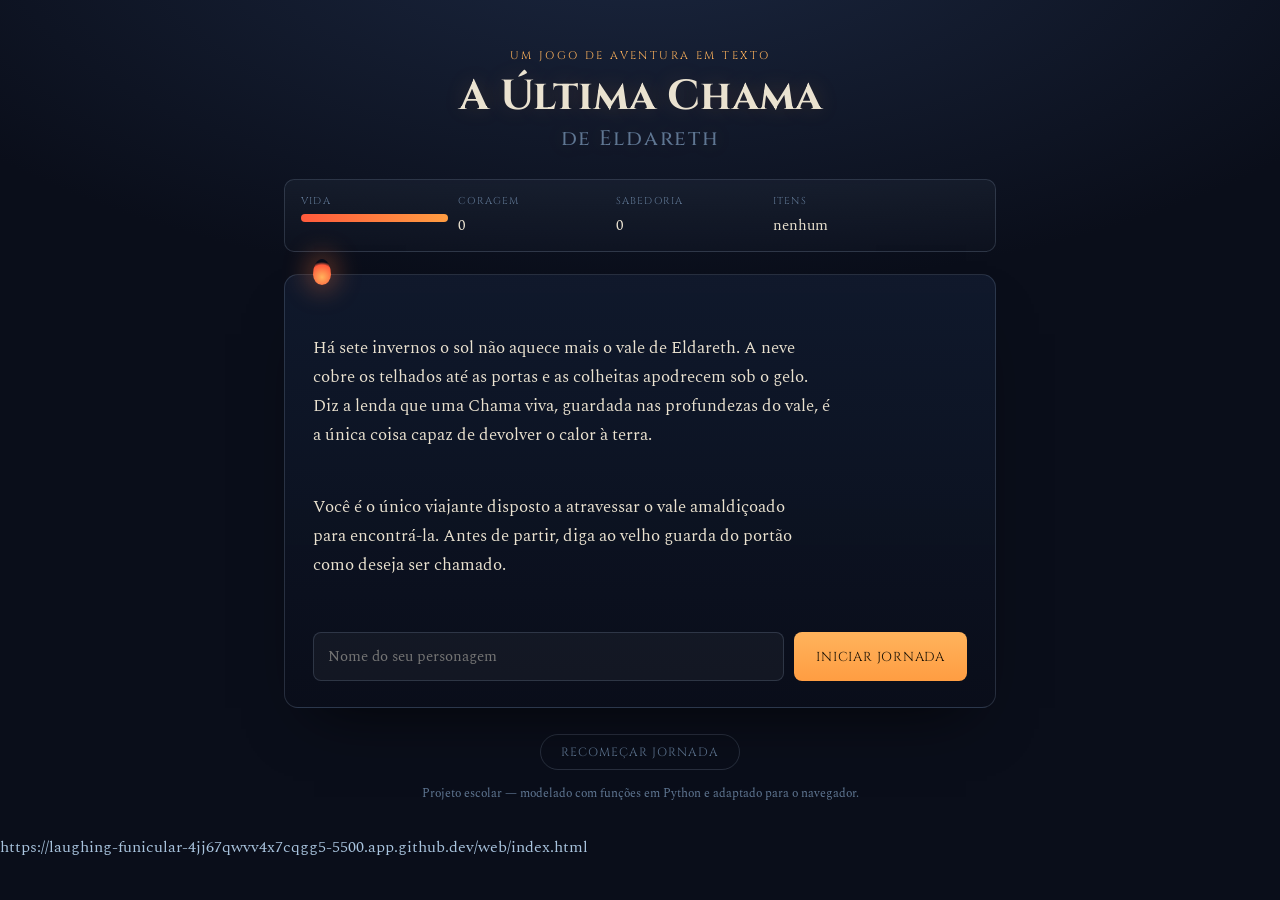
<file: web/index.html>
<!DOCTYPE html>
<html lang="pt-BR">
<head>
<meta charset="UTF-8" />
<meta name="viewport" content="width=device-width, initial-scale=1.0" />
<title>A Última Chama de Eldareth</title>
<link rel="stylesheet" href="style.css" />
</head>
<body>

  <div class="ceu">
    <div class="neve" id="neve"></div>
  </div>

  <main class="tela">
    <header class="cabecalho">
      <p class="eyebrow">um jogo de aventura em texto</p>
      <h1>A Última Chama<span>de Eldareth</span></h1>
    </header>

    <section class="hud" id="hud" aria-live="polite">
      <div class="hud-item">
        <span class="hud-label">Vida</span>
        <div class="barra-vida"><div class="barra-vida-preenchida" id="barra-vida"></div></div>
      </div>
      <div class="hud-item">
        <span class="hud-label">Coragem</span>
        <span class="hud-valor" id="valor-coragem">0</span>
      </div>
      <div class="hud-item">
        <span class="hud-label">Sabedoria</span>
        <span class="hud-valor" id="valor-sabedoria">0</span>
      </div>
      <div class="hud-item hud-item--itens">
        <span class="hud-label">Itens</span>
        <span class="hud-valor" id="valor-itens">nenhum</span>
      </div>
    </section>

    <section class="janela-narrativa">
      <div class="chama" aria-hidden="true"></div>
      <div id="texto-cena" class="texto-cena"></div>
      <div id="area-escolhas" class="area-escolhas"></div>
    </section>

    <footer class="rodape">
      <button id="botao-reiniciar" class="botao-fantasma">Recomeçar jornada</button>
      <p class="creditos">Projeto escolar — modelado com funções em Python e adaptado para o navegador.</p>
    </footer>
  </main>

  <script src="game.js"></script>
</body>
</html>
https://laughing-funicular-4jj67qwvv4x7cqgg5-5500.app.github.dev/web/index.html
</file>
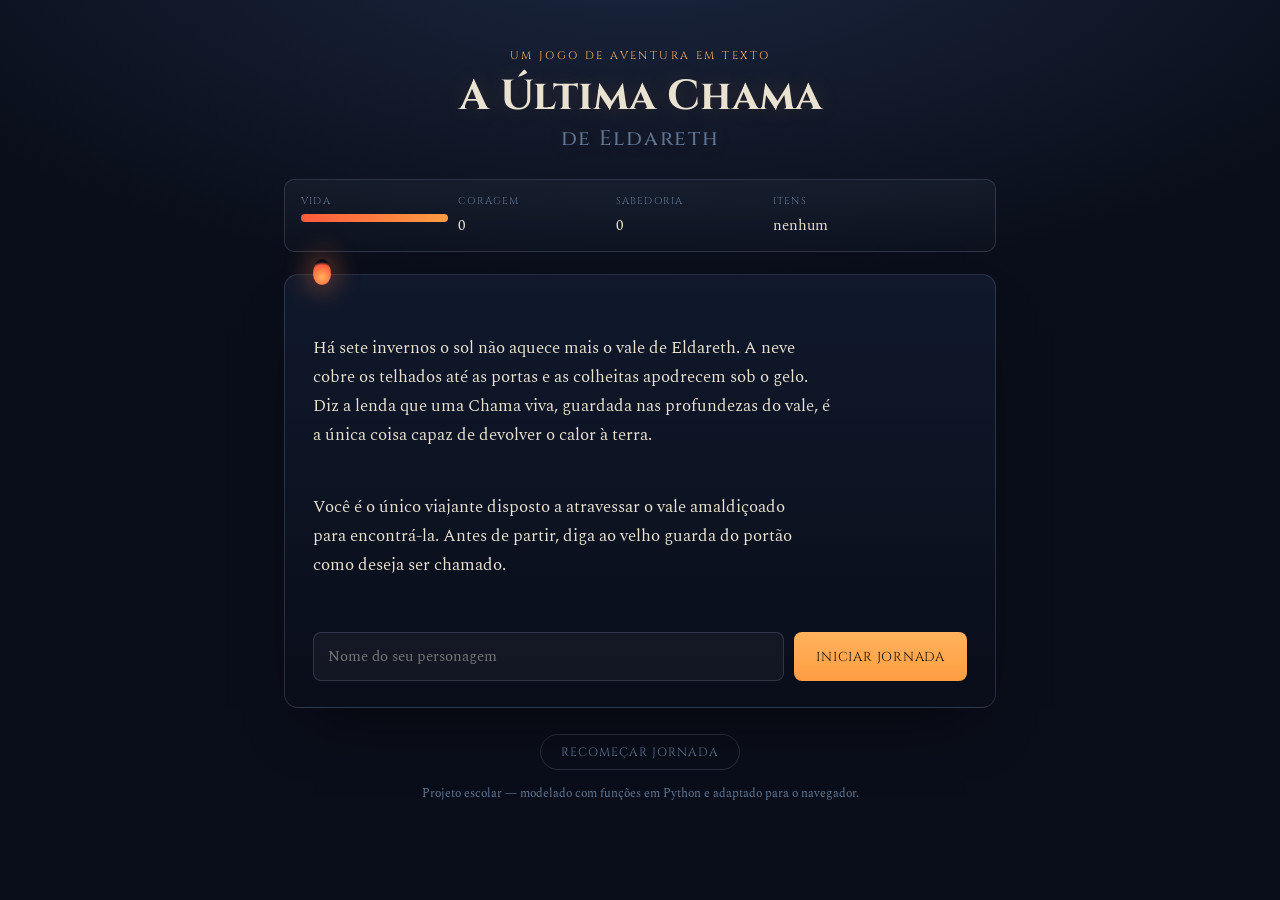
<file: webjs/index.html>
<!DOCTYPE html>
<html lang="pt-BR">
<head>
<meta charset="UTF-8" />
<meta name="viewport" content="width=device-width, initial-scale=1.0" />
<title>A Última Chama de Eldareth</title>
<link rel="stylesheet" href="style.css" />
</head>
<body>

  <div class="ceu">
    <div class="neve" id="neve"></div>
  </div>

  <main class="tela">
    <header class="cabecalho">
      <p class="eyebrow">um jogo de aventura em texto</p>
      <h1>A Última Chama<span>de Eldareth</span></h1>
    </header>

    <section class="hud" id="hud" aria-live="polite">
      <div class="hud-item">
        <span class="hud-label">Vida</span>
        <div class="barra-vida"><div class="barra-vida-preenchida" id="barra-vida"></div></div>
      </div>
      <div class="hud-item">
        <span class="hud-label">Coragem</span>
        <span class="hud-valor" id="valor-coragem">0</span>
      </div>
      <div class="hud-item">
        <span class="hud-label">Sabedoria</span>
        <span class="hud-valor" id="valor-sabedoria">0</span>
      </div>
      <div class="hud-item hud-item--itens">
        <span class="hud-label">Itens</span>
        <span class="hud-valor" id="valor-itens">nenhum</span>
      </div>
    </section>

    <section class="janela-narrativa">
      <div class="chama" aria-hidden="true"></div>
      <div id="texto-cena" class="texto-cena"></div>
      <div id="area-escolhas" class="area-escolhas"></div>
    </section>

    <footer class="rodape">
      <button id="botao-reiniciar" class="botao-fantasma">Recomeçar jornada</button>
      <p class="creditos">Projeto escolar — modelado com funções em Python e adaptado para o navegador.</p>
    </footer>
  </main>

  <script src="game.js"></script>
</body>
</html>
</file>
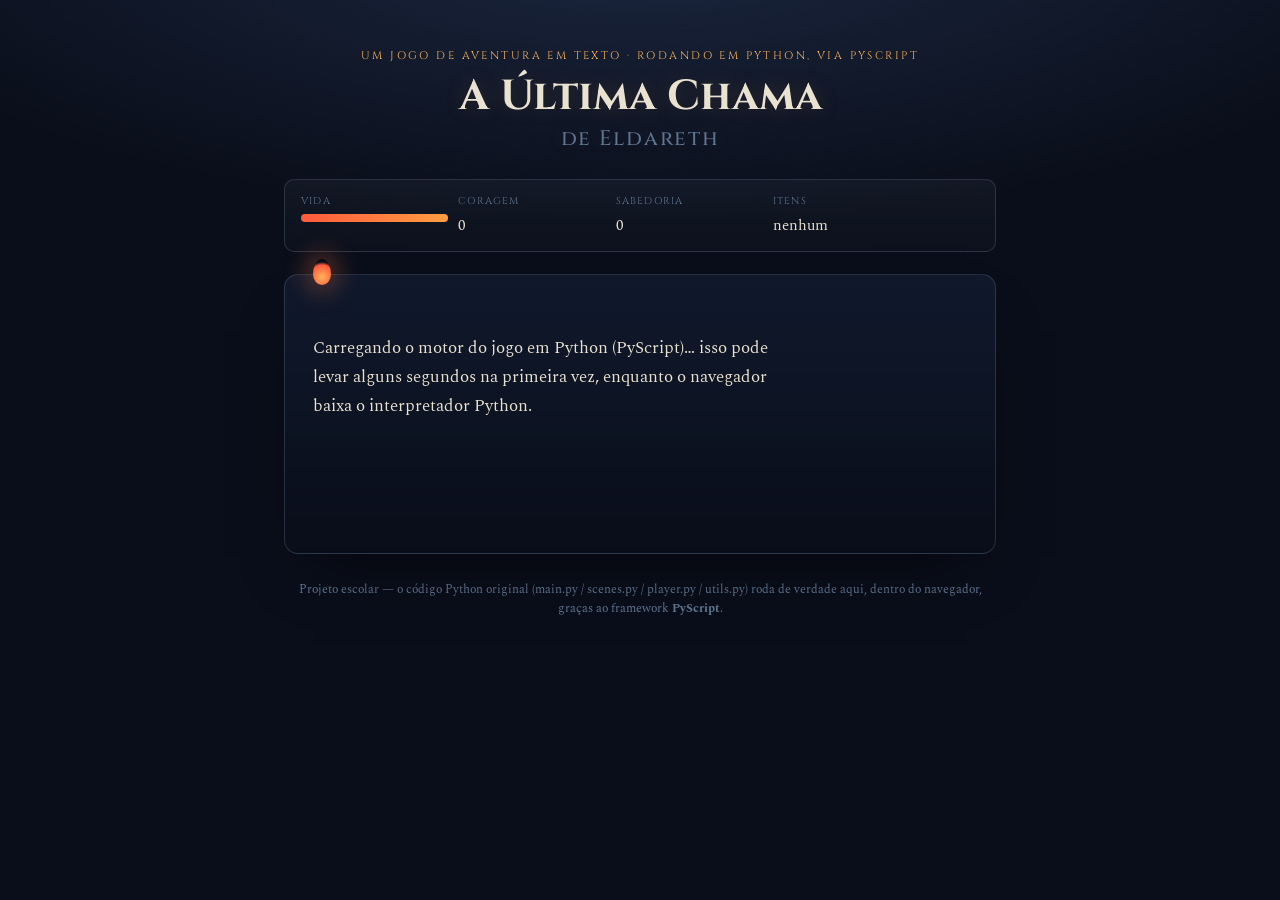
<file: webpyscript/index.html>
<!DOCTYPE html>
<html lang="pt-BR">
<head>
<meta charset="UTF-8" />
<meta name="viewport" content="width=device-width, initial-scale=1.0" />
<title>A Última Chama de Eldareth — versão PyScript</title>
<link rel="stylesheet" href="style.css" />

<!-- PyScript: é isso que permite o Python (scenes_web.py, main_web.py)
     rodar DENTRO do navegador, sem nenhum servidor Python por trás. -->
<link rel="stylesheet" href="https://pyscript.net/releases/2024.7.1/core.css" />
<script type="module" src="https://pyscript.net/releases/2024.7.1/core.js"></script>
</head>
<body>

  <div class="ceu">
    <div class="neve" id="neve"></div>
  </div>

  <main class="tela">
    <header class="cabecalho">
      <p class="eyebrow">um jogo de aventura em texto · rodando em Python, via PyScript</p>
      <h1>A Última Chama<span>de Eldareth</span></h1>
    </header>

    <section class="hud" id="hud" aria-live="polite">
      <div class="hud-item">
        <span class="hud-label">Vida</span>
        <div class="barra-vida"><div class="barra-vida-preenchida" id="barra-vida"></div></div>
      </div>
      <div class="hud-item">
        <span class="hud-label">Coragem</span>
        <span class="hud-valor" id="valor-coragem">0</span>
      </div>
      <div class="hud-item">
        <span class="hud-label">Sabedoria</span>
        <span class="hud-valor" id="valor-sabedoria">0</span>
      </div>
      <div class="hud-item hud-item--itens">
        <span class="hud-label">Itens</span>
        <span class="hud-valor" id="valor-itens">nenhum</span>
      </div>
    </section>

    <section class="janela-narrativa">
      <div class="chama" aria-hidden="true"></div>
      <div id="texto-cena" class="texto-cena">
        <p>Carregando o motor do jogo em Python (PyScript)… isso pode
        levar alguns segundos na primeira vez, enquanto o navegador
        baixa o interpretador Python.</p>
      </div>
      <div id="area-escolhas" class="area-escolhas"></div>
    </section>

    <footer class="rodape">
      <p class="creditos">
        Projeto escolar — o código Python original (main.py / scenes.py /
        player.py / utils.py) roda de verdade aqui, dentro do navegador,
        graças ao framework <strong>PyScript</strong>.
      </p>
    </footer>
  </main>

  <!-- O jogo em si: mesmas cenas de scenes.py, adaptadas em scenes_web.py -->
  <script type="py" src="./main_web.py" config="./pyscript.toml"></script>

  <!-- Puramente decorativo (o efeito de neve caindo) — não faz parte
       da lógica do jogo, por isso continua em JavaScript comum. -->
  <script>
    (function criarNeve() {
      const container = document.getElementById("neve");
      const quantidade = window.innerWidth < 600 ? 26 : 46;
      for (let i = 0; i < quantidade; i++) {
        const floco = document.createElement("span");
        const duracao = 8 + Math.random() * 12;
        const atraso = Math.random() * 12;
        const deslocamento = (Math.random() * 60 - 30).toFixed(0) + "px";
        floco.style.left = Math.random() * 100 + "vw";
        floco.style.animationDuration = duracao + "s";
        floco.style.animationDelay = "-" + atraso + "s";
        floco.style.setProperty("--deslocamento", deslocamento);
        container.appendChild(floco);
      }
    })();
  </script>
</body>
</html>
</file>
<file: web/style.css>
@import url('https://fonts.googleapis.com/css2?family=Cinzel:wght@500;700&family=Spectral:ital,wght@0,400;0,500;0,600;1,400&display=swap');

:root{
  --noite-1:#0a0e1a;
  --noite-2:#111a2e;
  --gelo:#a9c4de;
  --gelo-fraco:#5f7692;
  --ambar:#ff9d42;
  --ambar-forte:#ffb35c;
  --brasa:#ff5a3c;
  --pergaminho:#eae2d0;
  --linha:rgba(169,196,222,0.18);
  --fonte-display:'Cinzel', serif;
  --fonte-corpo:'Spectral', serif;
}

*{ box-sizing:border-box; }

html,body{
  margin:0;
  min-height:100%;
  background:
    radial-gradient(ellipse 120% 80% at 50% -10%, #1b2740 0%, var(--noite-1) 55%),
    var(--noite-1);
  color:var(--gelo);
  font-family:var(--fonte-corpo);
}

body{ position:relative; overflow-x:hidden; }

/* --------- neve ambiente (elemento de assinatura) --------- */
.ceu{ position:fixed; inset:0; pointer-events:none; z-index:0; overflow:hidden; }
.neve span{
  position:absolute;
  top:-10px;
  display:block;
  width:3px; height:3px;
  border-radius:50%;
  background:var(--gelo);
  opacity:.55;
  animation:cair linear infinite;
}
@keyframes cair{
  to{ transform:translateY(105vh) translateX(var(--deslocamento,0px)); }
}
@media (prefers-reduced-motion: reduce){
  .neve span{ animation:none; display:none; }
}

.tela{
  position:relative;
  z-index:1;
  max-width:760px;
  margin:0 auto;
  padding:48px 24px 32px;
}

.cabecalho{ text-align:center; margin-bottom:28px; }
.eyebrow{
  font-family:var(--fonte-display);
  letter-spacing:.22em;
  text-transform:uppercase;
  font-size:11px;
  color:var(--ambar-forte);
  margin:0 0 10px;
}
h1{
  font-family:var(--fonte-display);
  font-weight:700;
  font-size:clamp(28px, 5vw, 42px);
  line-height:1.15;
  margin:0;
  color:var(--pergaminho);
  text-shadow:0 0 22px rgba(255,157,66,.18);
}
h1 span{
  display:block;
  font-size:.5em;
  font-weight:500;
  letter-spacing:.08em;
  color:var(--gelo-fraco);
  margin-top:6px;
}

/* --------- HUD --------- */
.hud{
  display:grid;
  grid-template-columns:1fr 1fr 1fr 1.4fr;
  gap:10px;
  margin-bottom:22px;
  padding:14px 16px;
  border:1px solid var(--linha);
  border-radius:10px;
  background:linear-gradient(180deg, rgba(169,196,222,.05), rgba(169,196,222,.02));
}
.hud-item{ display:flex; flex-direction:column; gap:6px; min-width:0; }
.hud-label{
  font-family:var(--fonte-display);
  font-size:10px;
  letter-spacing:.12em;
  text-transform:uppercase;
  color:var(--gelo-fraco);
}
.hud-valor{
  font-size:15px;
  color:var(--pergaminho);
  overflow:hidden;
  text-overflow:ellipsis;
  white-space:nowrap;
}
.hud-item--itens{ grid-column:span 1; }
.barra-vida{
  height:8px;
  border-radius:5px;
  background:rgba(255,255,255,.08);
  overflow:hidden;
}
.barra-vida-preenchida{
  height:100%;
  width:100%;
  background:linear-gradient(90deg, var(--brasa), var(--ambar));
  transition:width .5s ease;
}

/* --------- janela de narrativa --------- */
.janela-narrativa{
  position:relative;
  border:1px solid var(--linha);
  border-radius:14px;
  padding:30px 28px 26px;
  background:
    linear-gradient(180deg, rgba(17,26,46,.9), rgba(10,14,26,.95));
  box-shadow:0 30px 60px -30px rgba(0,0,0,.7);
  min-height:280px;
}
.chama{
  position:absolute;
  top:-16px; left:28px;
  width:18px; height:26px;
  border-radius:50% 50% 50% 50% / 60% 60% 40% 40%;
  background:radial-gradient(circle at 50% 70%, var(--ambar-forte), var(--brasa) 60%, transparent 75%);
  filter:blur(.3px);
  animation:tremular 2.4s ease-in-out infinite;
  box-shadow:0 0 24px 6px rgba(255,120,60,.35);
}
@keyframes tremular{
  0%,100%{ transform:scaleY(1) rotate(-1deg); }
  50%{ transform:scaleY(1.12) rotate(2deg); }
}

.texto-cena{
  font-size:17px;
  line-height:1.7;
  color:var(--pergaminho);
  white-space:pre-line;
}
.texto-cena p{ margin:0 0 14px; }
.texto-cena p:last-child{ margin-bottom:0; }
.texto-cena .destaque{ color:var(--ambar-forte); font-style:italic; }

.area-escolhas{
  display:flex;
  flex-direction:column;
  gap:10px;
  margin-top:24px;
}
.botao-escolha{
  text-align:left;
  font-family:var(--fonte-corpo);
  font-size:15px;
  color:var(--pergaminho);
  background:rgba(169,196,222,.04);
  border:1px solid var(--linha);
  border-radius:10px;
  padding:13px 16px;
  cursor:pointer;
  transition:border-color .15s ease, background .15s ease, transform .1s ease;
}
.botao-escolha:hover, .botao-escolha:focus-visible{
  border-color:var(--ambar);
  background:rgba(255,157,66,.08);
  transform:translateX(2px);
}
.botao-escolha:focus-visible{ outline:2px solid var(--ambar); outline-offset:2px; }

.campo-nome{
  display:flex;
  gap:10px;
  flex-wrap:wrap;
}
.campo-nome input{
  flex:1;
  min-width:180px;
  background:rgba(255,255,255,.04);
  border:1px solid var(--linha);
  border-radius:8px;
  padding:12px 14px;
  color:var(--pergaminho);
  font-family:var(--fonte-corpo);
  font-size:15px;
}
.campo-nome input:focus-visible{ outline:2px solid var(--ambar); }
.botao-primario{
  font-family:var(--fonte-display);
  font-size:13px;
  letter-spacing:.06em;
  text-transform:uppercase;
  color:#1a1206;
  background:linear-gradient(180deg, var(--ambar-forte), var(--ambar));
  border:none;
  border-radius:8px;
  padding:0 22px;
  cursor:pointer;
}
.botao-primario:hover{ filter:brightness(1.06); }

.rodape{
  text-align:center;
  margin-top:26px;
}
.botao-fantasma{
  font-family:var(--fonte-display);
  font-size:12px;
  letter-spacing:.08em;
  text-transform:uppercase;
  color:var(--gelo-fraco);
  background:transparent;
  border:1px solid var(--linha);
  border-radius:20px;
  padding:9px 20px;
  cursor:pointer;
}
.botao-fantasma:hover{ color:var(--ambar-forte); border-color:var(--ambar); }
.creditos{
  margin:14px 0 0;
  font-size:12px;
  color:var(--gelo-fraco);
}

.rotulo-final{
  display:inline-block;
  font-family:var(--fonte-display);
  font-size:11px;
  letter-spacing:.14em;
  text-transform:uppercase;
  color:var(--ambar-forte);
  border:1px solid rgba(255,157,66,.4);
  border-radius:20px;
  padding:5px 14px;
  margin-bottom:14px;
}

@media (max-width:520px){
  .hud{ grid-template-columns:1fr 1fr; }
  .hud-item--itens{ grid-column:span 2; }
}
</file>
<file: webjs/style.css>
@import url('https://fonts.googleapis.com/css2?family=Cinzel:wght@500;700&family=Spectral:ital,wght@0,400;0,500;0,600;1,400&display=swap');

:root{
  --noite-1:#0a0e1a;
  --noite-2:#111a2e;
  --gelo:#a9c4de;
  --gelo-fraco:#5f7692;
  --ambar:#ff9d42;
  --ambar-forte:#ffb35c;
  --brasa:#ff5a3c;
  --pergaminho:#eae2d0;
  --linha:rgba(169,196,222,0.18);
  --fonte-display:'Cinzel', serif;
  --fonte-corpo:'Spectral', serif;
}

*{ box-sizing:border-box; }

html,body{
  margin:0;
  min-height:100%;
  background:
    radial-gradient(ellipse 120% 80% at 50% -10%, #1b2740 0%, var(--noite-1) 55%),
    var(--noite-1);
  color:var(--gelo);
  font-family:var(--fonte-corpo);
}

body{ position:relative; overflow-x:hidden; }

/* --------- neve ambiente (elemento de assinatura) --------- */
.ceu{ position:fixed; inset:0; pointer-events:none; z-index:0; overflow:hidden; }
.neve span{
  position:absolute;
  top:-10px;
  display:block;
  width:3px; height:3px;
  border-radius:50%;
  background:var(--gelo);
  opacity:.55;
  animation:cair linear infinite;
}
@keyframes cair{
  to{ transform:translateY(105vh) translateX(var(--deslocamento,0px)); }
}
@media (prefers-reduced-motion: reduce){
  .neve span{ animation:none; display:none; }
}

.tela{
  position:relative;
  z-index:1;
  max-width:760px;
  margin:0 auto;
  padding:48px 24px 32px;
}

.cabecalho{ text-align:center; margin-bottom:28px; }
.eyebrow{
  font-family:var(--fonte-display);
  letter-spacing:.22em;
  text-transform:uppercase;
  font-size:11px;
  color:var(--ambar-forte);
  margin:0 0 10px;
}
h1{
  font-family:var(--fonte-display);
  font-weight:700;
  font-size:clamp(28px, 5vw, 42px);
  line-height:1.15;
  margin:0;
  color:var(--pergaminho);
  text-shadow:0 0 22px rgba(255,157,66,.18);
}
h1 span{
  display:block;
  font-size:.5em;
  font-weight:500;
  letter-spacing:.08em;
  color:var(--gelo-fraco);
  margin-top:6px;
}

/* --------- HUD --------- */
.hud{
  display:grid;
  grid-template-columns:1fr 1fr 1fr 1.4fr;
  gap:10px;
  margin-bottom:22px;
  padding:14px 16px;
  border:1px solid var(--linha);
  border-radius:10px;
  background:linear-gradient(180deg, rgba(169,196,222,.05), rgba(169,196,222,.02));
}
.hud-item{ display:flex; flex-direction:column; gap:6px; min-width:0; }
.hud-label{
  font-family:var(--fonte-display);
  font-size:10px;
  letter-spacing:.12em;
  text-transform:uppercase;
  color:var(--gelo-fraco);
}
.hud-valor{
  font-size:15px;
  color:var(--pergaminho);
  overflow:hidden;
  text-overflow:ellipsis;
  white-space:nowrap;
}
.hud-item--itens{ grid-column:span 1; }
.barra-vida{
  height:8px;
  border-radius:5px;
  background:rgba(255,255,255,.08);
  overflow:hidden;
}
.barra-vida-preenchida{
  height:100%;
  width:100%;
  background:linear-gradient(90deg, var(--brasa), var(--ambar));
  transition:width .5s ease;
}

/* --------- janela de narrativa --------- */
.janela-narrativa{
  position:relative;
  border:1px solid var(--linha);
  border-radius:14px;
  padding:30px 28px 26px;
  background:
    linear-gradient(180deg, rgba(17,26,46,.9), rgba(10,14,26,.95));
  box-shadow:0 30px 60px -30px rgba(0,0,0,.7);
  min-height:280px;
}
.chama{
  position:absolute;
  top:-16px; left:28px;
  width:18px; height:26px;
  border-radius:50% 50% 50% 50% / 60% 60% 40% 40%;
  background:radial-gradient(circle at 50% 70%, var(--ambar-forte), var(--brasa) 60%, transparent 75%);
  filter:blur(.3px);
  animation:tremular 2.4s ease-in-out infinite;
  box-shadow:0 0 24px 6px rgba(255,120,60,.35);
}
@keyframes tremular{
  0%,100%{ transform:scaleY(1) rotate(-1deg); }
  50%{ transform:scaleY(1.12) rotate(2deg); }
}

.texto-cena{
  font-size:17px;
  line-height:1.7;
  color:var(--pergaminho);
  white-space:pre-line;
}
.texto-cena p{ margin:0 0 14px; }
.texto-cena p:last-child{ margin-bottom:0; }
.texto-cena .destaque{ color:var(--ambar-forte); font-style:italic; }

.area-escolhas{
  display:flex;
  flex-direction:column;
  gap:10px;
  margin-top:24px;
}
.botao-escolha{
  text-align:left;
  font-family:var(--fonte-corpo);
  font-size:15px;
  color:var(--pergaminho);
  background:rgba(169,196,222,.04);
  border:1px solid var(--linha);
  border-radius:10px;
  padding:13px 16px;
  cursor:pointer;
  transition:border-color .15s ease, background .15s ease, transform .1s ease;
}
.botao-escolha:hover, .botao-escolha:focus-visible{
  border-color:var(--ambar);
  background:rgba(255,157,66,.08);
  transform:translateX(2px);
}
.botao-escolha:focus-visible{ outline:2px solid var(--ambar); outline-offset:2px; }

.campo-nome{
  display:flex;
  gap:10px;
  flex-wrap:wrap;
}
.campo-nome input{
  flex:1;
  min-width:180px;
  background:rgba(255,255,255,.04);
  border:1px solid var(--linha);
  border-radius:8px;
  padding:12px 14px;
  color:var(--pergaminho);
  font-family:var(--fonte-corpo);
  font-size:15px;
}
.campo-nome input:focus-visible{ outline:2px solid var(--ambar); }
.botao-primario{
  font-family:var(--fonte-display);
  font-size:13px;
  letter-spacing:.06em;
  text-transform:uppercase;
  color:#1a1206;
  background:linear-gradient(180deg, var(--ambar-forte), var(--ambar));
  border:none;
  border-radius:8px;
  padding:0 22px;
  cursor:pointer;
}
.botao-primario:hover{ filter:brightness(1.06); }

.rodape{
  text-align:center;
  margin-top:26px;
}
.botao-fantasma{
  font-family:var(--fonte-display);
  font-size:12px;
  letter-spacing:.08em;
  text-transform:uppercase;
  color:var(--gelo-fraco);
  background:transparent;
  border:1px solid var(--linha);
  border-radius:20px;
  padding:9px 20px;
  cursor:pointer;
}
.botao-fantasma:hover{ color:var(--ambar-forte); border-color:var(--ambar); }
.creditos{
  margin:14px 0 0;
  font-size:12px;
  color:var(--gelo-fraco);
}

.rotulo-final{
  display:inline-block;
  font-family:var(--fonte-display);
  font-size:11px;
  letter-spacing:.14em;
  text-transform:uppercase;
  color:var(--ambar-forte);
  border:1px solid rgba(255,157,66,.4);
  border-radius:20px;
  padding:5px 14px;
  margin-bottom:14px;
}

@media (max-width:520px){
  .hud{ grid-template-columns:1fr 1fr; }
  .hud-item--itens{ grid-column:span 2; }
}
</file>
<file: webpyscript/style.css>
@import url('https://fonts.googleapis.com/css2?family=Cinzel:wght@500;700&family=Spectral:ital,wght@0,400;0,500;0,600;1,400&display=swap');

:root{
  --noite-1:#0a0e1a;
  --noite-2:#111a2e;
  --gelo:#a9c4de;
  --gelo-fraco:#5f7692;
  --ambar:#ff9d42;
  --ambar-forte:#ffb35c;
  --brasa:#ff5a3c;
  --pergaminho:#eae2d0;
  --linha:rgba(169,196,222,0.18);
  --fonte-display:'Cinzel', serif;
  --fonte-corpo:'Spectral', serif;
}

*{ box-sizing:border-box; }

html,body{
  margin:0;
  min-height:100%;
  background:
    radial-gradient(ellipse 120% 80% at 50% -10%, #1b2740 0%, var(--noite-1) 55%),
    var(--noite-1);
  color:var(--gelo);
  font-family:var(--fonte-corpo);
}

body{ position:relative; overflow-x:hidden; }

/* --------- neve ambiente (elemento de assinatura) --------- */
.ceu{ position:fixed; inset:0; pointer-events:none; z-index:0; overflow:hidden; }
.neve span{
  position:absolute;
  top:-10px;
  display:block;
  width:3px; height:3px;
  border-radius:50%;
  background:var(--gelo);
  opacity:.55;
  animation:cair linear infinite;
}
@keyframes cair{
  to{ transform:translateY(105vh) translateX(var(--deslocamento,0px)); }
}
@media (prefers-reduced-motion: reduce){
  .neve span{ animation:none; display:none; }
}

.tela{
  position:relative;
  z-index:1;
  max-width:760px;
  margin:0 auto;
  padding:48px 24px 32px;
}

.cabecalho{ text-align:center; margin-bottom:28px; }
.eyebrow{
  font-family:var(--fonte-display);
  letter-spacing:.22em;
  text-transform:uppercase;
  font-size:11px;
  color:var(--ambar-forte);
  margin:0 0 10px;
}
h1{
  font-family:var(--fonte-display);
  font-weight:700;
  font-size:clamp(28px, 5vw, 42px);
  line-height:1.15;
  margin:0;
  color:var(--pergaminho);
  text-shadow:0 0 22px rgba(255,157,66,.18);
}
h1 span{
  display:block;
  font-size:.5em;
  font-weight:500;
  letter-spacing:.08em;
  color:var(--gelo-fraco);
  margin-top:6px;
}

/* --------- HUD --------- */
.hud{
  display:grid;
  grid-template-columns:1fr 1fr 1fr 1.4fr;
  gap:10px;
  margin-bottom:22px;
  padding:14px 16px;
  border:1px solid var(--linha);
  border-radius:10px;
  background:linear-gradient(180deg, rgba(169,196,222,.05), rgba(169,196,222,.02));
}
.hud-item{ display:flex; flex-direction:column; gap:6px; min-width:0; }
.hud-label{
  font-family:var(--fonte-display);
  font-size:10px;
  letter-spacing:.12em;
  text-transform:uppercase;
  color:var(--gelo-fraco);
}
.hud-valor{
  font-size:15px;
  color:var(--pergaminho);
  overflow:hidden;
  text-overflow:ellipsis;
  white-space:nowrap;
}
.hud-item--itens{ grid-column:span 1; }
.barra-vida{
  height:8px;
  border-radius:5px;
  background:rgba(255,255,255,.08);
  overflow:hidden;
}
.barra-vida-preenchida{
  height:100%;
  width:100%;
  background:linear-gradient(90deg, var(--brasa), var(--ambar));
  transition:width .5s ease;
}

/* --------- janela de narrativa --------- */
.janela-narrativa{
  position:relative;
  border:1px solid var(--linha);
  border-radius:14px;
  padding:30px 28px 26px;
  background:
    linear-gradient(180deg, rgba(17,26,46,.9), rgba(10,14,26,.95));
  box-shadow:0 30px 60px -30px rgba(0,0,0,.7);
  min-height:280px;
}
.chama{
  position:absolute;
  top:-16px; left:28px;
  width:18px; height:26px;
  border-radius:50% 50% 50% 50% / 60% 60% 40% 40%;
  background:radial-gradient(circle at 50% 70%, var(--ambar-forte), var(--brasa) 60%, transparent 75%);
  filter:blur(.3px);
  animation:tremular 2.4s ease-in-out infinite;
  box-shadow:0 0 24px 6px rgba(255,120,60,.35);
}
@keyframes tremular{
  0%,100%{ transform:scaleY(1) rotate(-1deg); }
  50%{ transform:scaleY(1.12) rotate(2deg); }
}

.texto-cena{
  font-size:17px;
  line-height:1.7;
  color:var(--pergaminho);
  white-space:pre-line;
}
.texto-cena p{ margin:0 0 14px; }
.texto-cena p:last-child{ margin-bottom:0; }
.texto-cena .destaque{ color:var(--ambar-forte); font-style:italic; }

.area-escolhas{
  display:flex;
  flex-direction:column;
  gap:10px;
  margin-top:24px;
}
.botao-escolha{
  text-align:left;
  font-family:var(--fonte-corpo);
  font-size:15px;
  color:var(--pergaminho);
  background:rgba(169,196,222,.04);
  border:1px solid var(--linha);
  border-radius:10px;
  padding:13px 16px;
  cursor:pointer;
  transition:border-color .15s ease, background .15s ease, transform .1s ease;
}
.botao-escolha:hover, .botao-escolha:focus-visible{
  border-color:var(--ambar);
  background:rgba(255,157,66,.08);
  transform:translateX(2px);
}
.botao-escolha:focus-visible{ outline:2px solid var(--ambar); outline-offset:2px; }

.campo-nome{
  display:flex;
  gap:10px;
  flex-wrap:wrap;
}
.campo-nome input{
  flex:1;
  min-width:180px;
  background:rgba(255,255,255,.04);
  border:1px solid var(--linha);
  border-radius:8px;
  padding:12px 14px;
  color:var(--pergaminho);
  font-family:var(--fonte-corpo);
  font-size:15px;
}
.campo-nome input:focus-visible{ outline:2px solid var(--ambar); }
.botao-primario{
  font-family:var(--fonte-display);
  font-size:13px;
  letter-spacing:.06em;
  text-transform:uppercase;
  color:#1a1206;
  background:linear-gradient(180deg, var(--ambar-forte), var(--ambar));
  border:none;
  border-radius:8px;
  padding:0 22px;
  cursor:pointer;
}
.botao-primario:hover{ filter:brightness(1.06); }

.rodape{
  text-align:center;
  margin-top:26px;
}
.botao-fantasma{
  font-family:var(--fonte-display);
  font-size:12px;
  letter-spacing:.08em;
  text-transform:uppercase;
  color:var(--gelo-fraco);
  background:transparent;
  border:1px solid var(--linha);
  border-radius:20px;
  padding:9px 20px;
  cursor:pointer;
}
.botao-fantasma:hover{ color:var(--ambar-forte); border-color:var(--ambar); }
.creditos{
  margin:14px 0 0;
  font-size:12px;
  color:var(--gelo-fraco);
}

.rotulo-final{
  display:inline-block;
  font-family:var(--fonte-display);
  font-size:11px;
  letter-spacing:.14em;
  text-transform:uppercase;
  color:var(--ambar-forte);
  border:1px solid rgba(255,157,66,.4);
  border-radius:20px;
  padding:5px 14px;
  margin-bottom:14px;
}

@media (max-width:520px){
  .hud{ grid-template-columns:1fr 1fr; }
  .hud-item--itens{ grid-column:span 2; }
}

/* --------- ajustes específicos da versão PyScript --------- */
.botao-continuar{
  text-align:center;
  font-family:var(--fonte-display);
  letter-spacing:.04em;
}
py-splash-screen, .py-overlay{
  background:var(--noite-1) !important;
  color:var(--gelo) !important;
}
</file>
